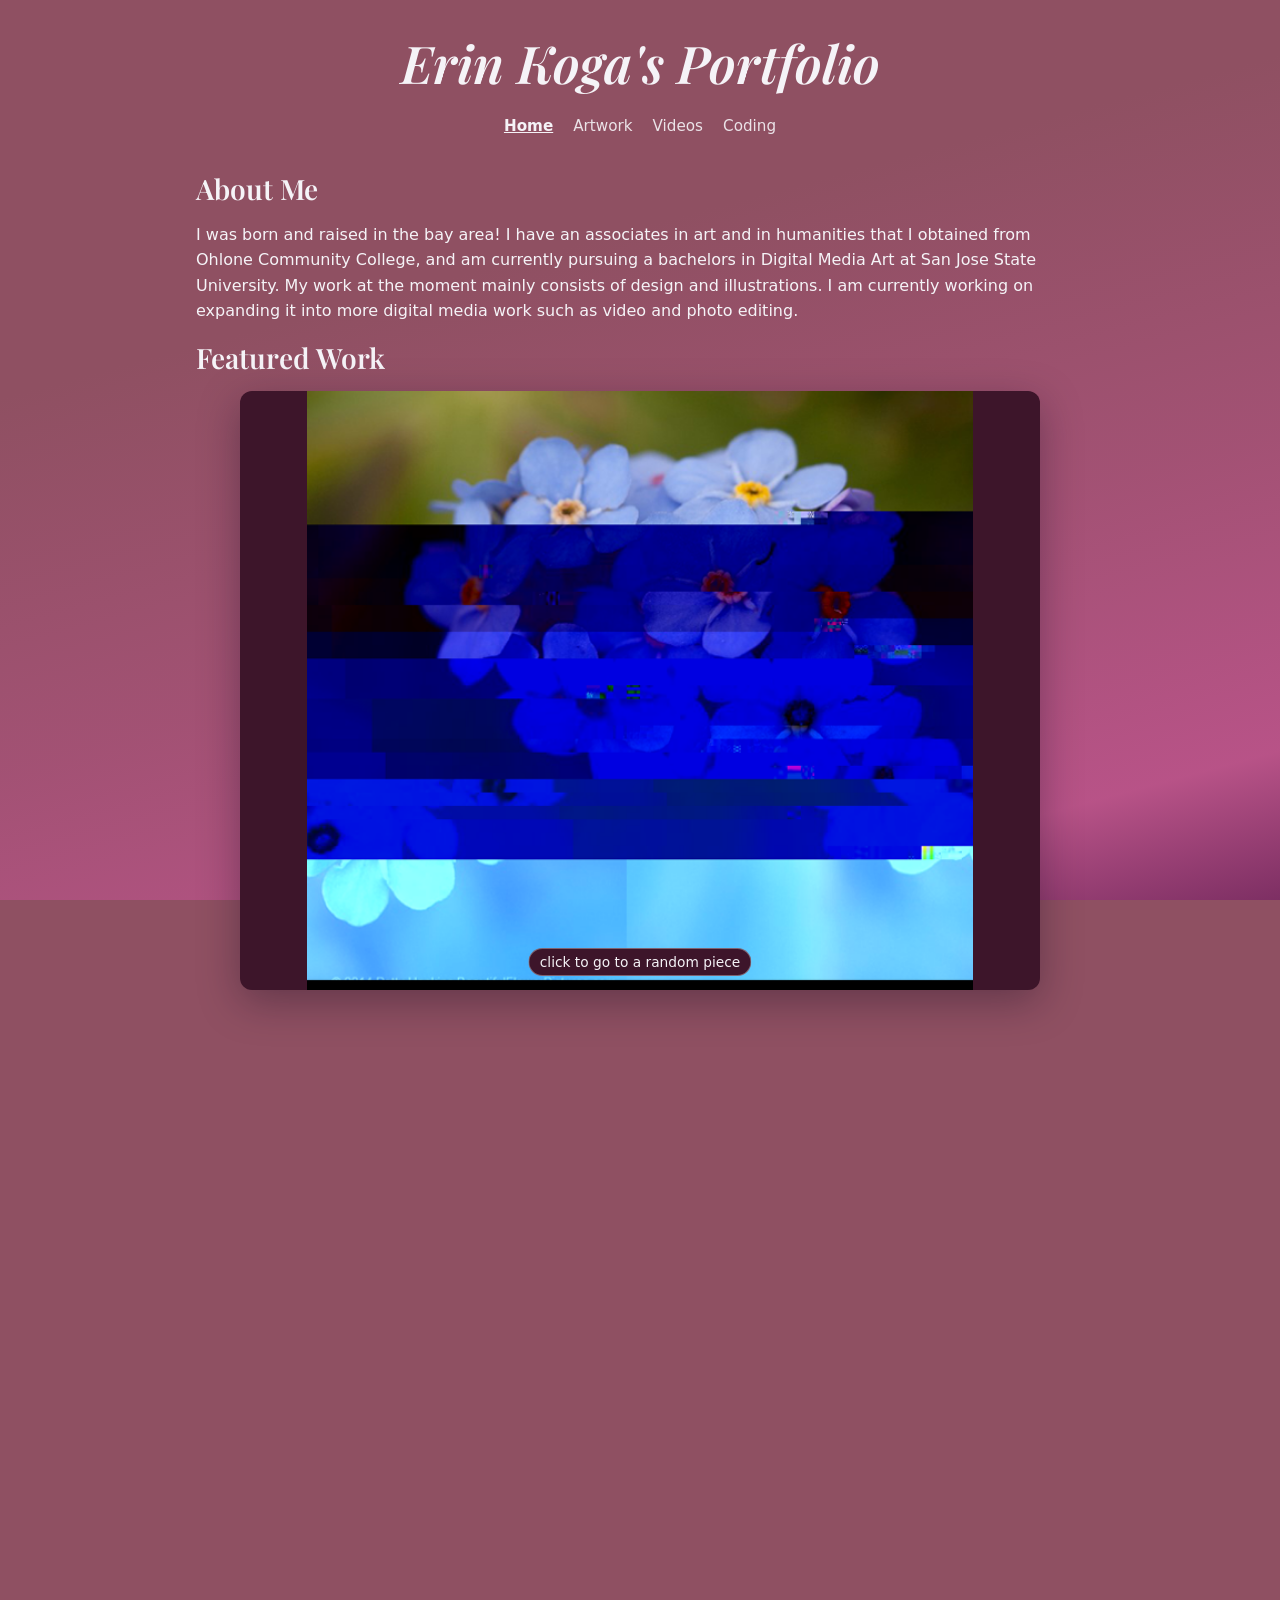
<file: index.html>
<!DOCTYPE html>
<html lang="en">
<head>
    <meta charset="UTF-8">
    <meta name="viewport" content="width=device-width, initial-scale=1.0">
    <title>Erin Koga's Portfolio</title>
    <link rel="preconnect" href="https://fonts.googleapis.com">
    <link rel="preconnect" href="https://fonts.gstatic.com" crossorigin>
    <link href="https://fonts.googleapis.com/css2?family=Playfair+Display:ital,wght@0,400;0,600;0,700;1,400;1,600;1,700&display=swap" rel="stylesheet">
    <link href="https://api.fontshare.com/v2/css?f[]=ranade@400,500,600,700&display=swap" rel="stylesheet">
    <link rel="stylesheet" href="css/main.css">
</head>
<body class="page-home">
    <header class="site-header">
        <h1>Erin Koga's Portfolio</h1>
        <nav class="site-nav" aria-label="Main">
            <a href="index.html" aria-current="page">Home</a>
            <a href="artwork.html">Artwork</a>
            <a href="videos.html">Videos</a>
            <a href="coding.html">Coding</a>
        </nav>
    </header>
    <main>
        <h2>About Me</h2>
        <p>I was born and raised in the bay area! I have an associates in art and in humanities that I obtained from Ohlone Community College, and am currently pursuing a bachelors in Digital Media Art at San Jose State University. My work at the moment mainly consists of design and illustrations. I am currently working on expanding it into more digital media work such as video and photo editing.</p>
        <h2>Featured Work</h2>
        <section class="featured-carousel" aria-label="Featured work slideshow" data-random-work="true" role="link" tabindex="0">
            <div class="featured-carousel__viewport">
                <img src="photos/glitch_image_2.png" alt="Glitch art" class="featured-carousel__slide is-active" width="1200" height="900" loading="eager" decoding="async">
                <img src="photos/album_cover.png" alt="Album cover" class="featured-carousel__slide" width="1200" height="900" loading="lazy" decoding="async">
                <img src="photos/vector_art_2.png" alt="Vector art edit" class="featured-carousel__slide" width="1200" height="900" loading="lazy" decoding="async">
                <img src="photos/sprite_4.png" alt="Original character sprite" class="featured-carousel__slide" width="1200" height="900" loading="lazy" decoding="async">
                <p class="featured-carousel__hint">click to go to a random piece</p>
            </div>
        </section>
    </main>
    <script src="js/main.js" defer></script>
</body>
</html>
</file>
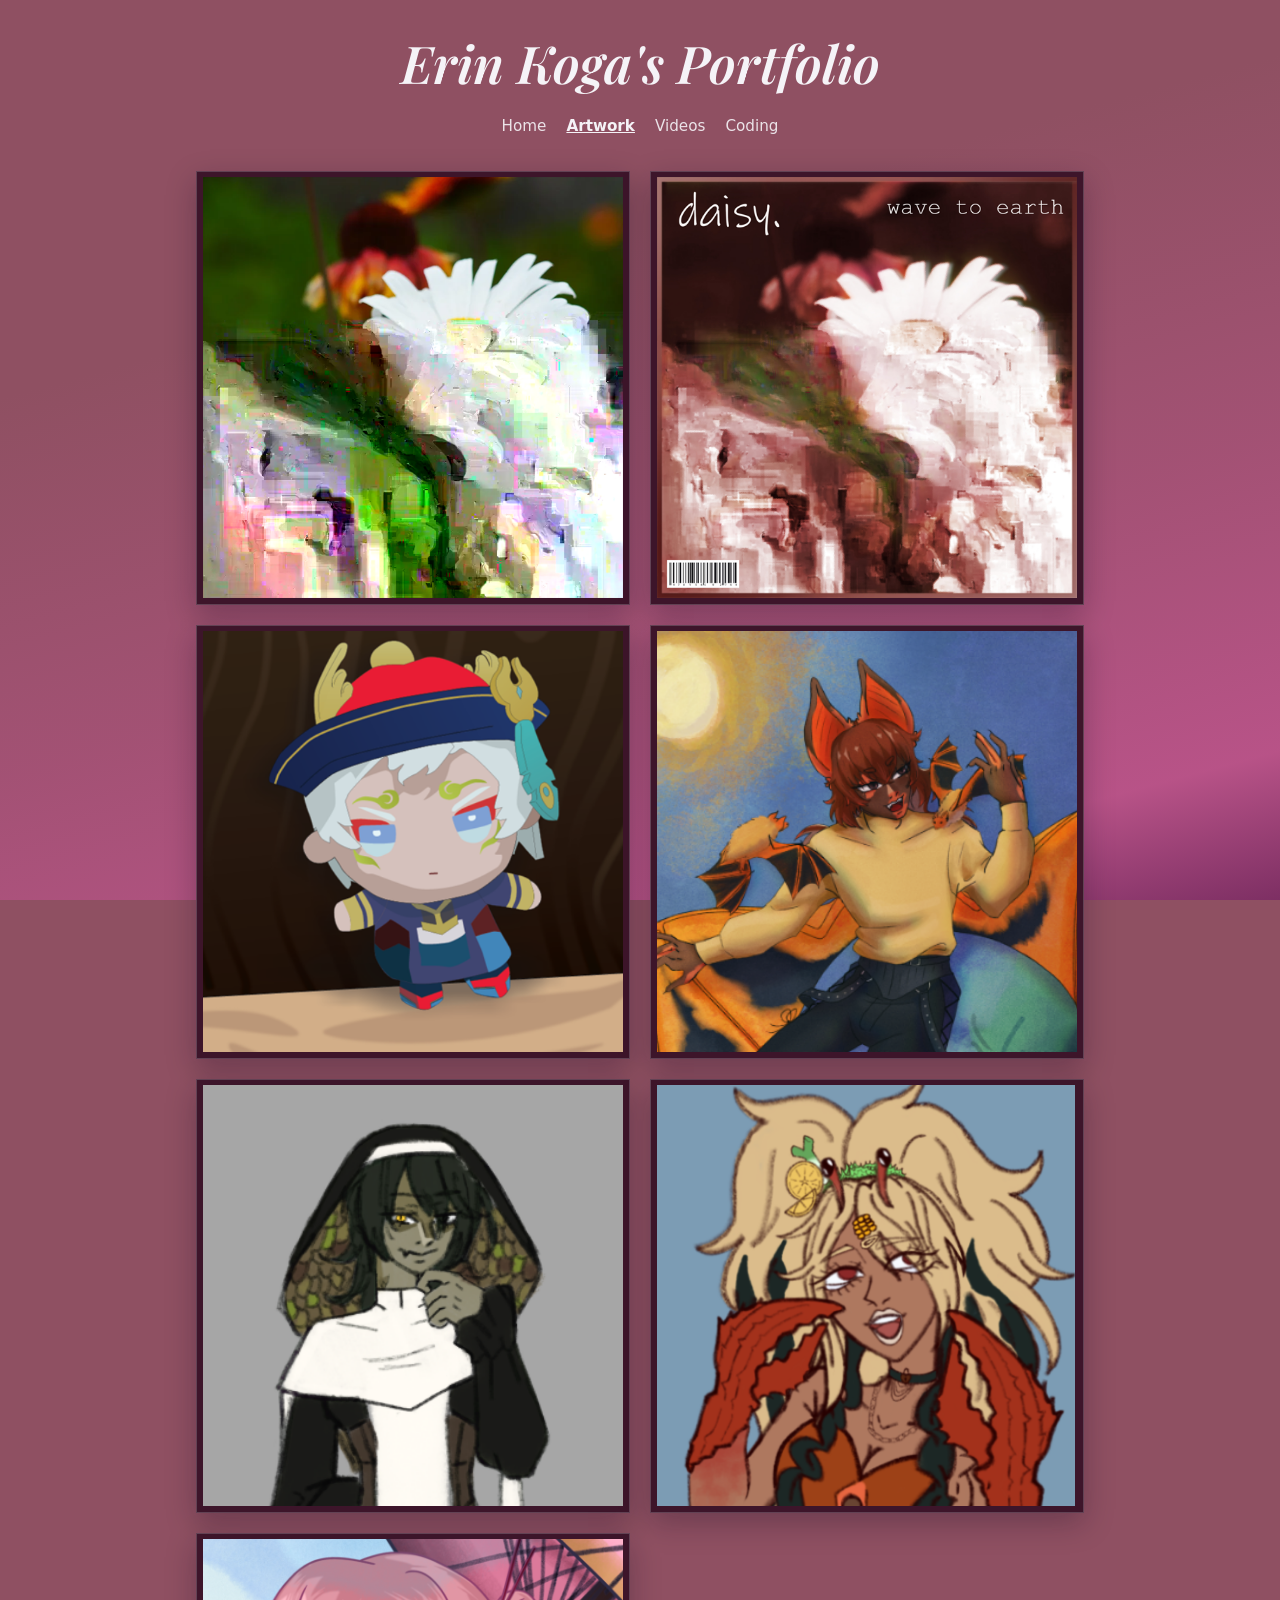
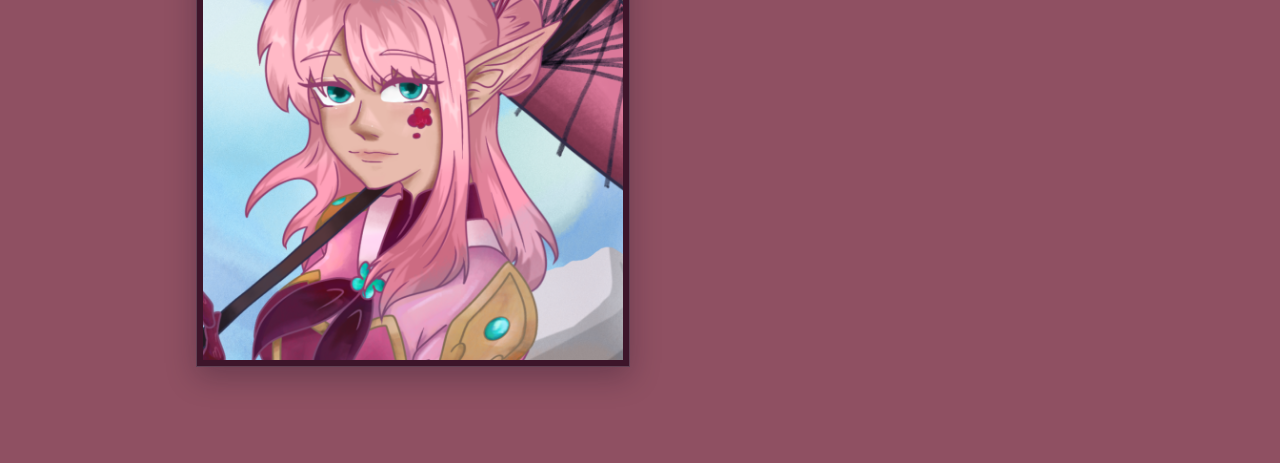
<file: artwork.html>
<!DOCTYPE html>
<html lang="en">
<head>
    <meta charset="UTF-8">
    <meta name="viewport" content="width=device-width, initial-scale=1.0">
    <title>Artwork — Erin Koga's Portfolio</title>
    <link rel="preconnect" href="https://fonts.googleapis.com">
    <link rel="preconnect" href="https://fonts.gstatic.com" crossorigin>
    <link href="https://fonts.googleapis.com/css2?family=Playfair+Display:ital,wght@0,400;0,600;0,700;1,400;1,600;1,700&display=swap" rel="stylesheet">
    <link href="https://api.fontshare.com/v2/css?f[]=ranade@400,500,600,700&display=swap" rel="stylesheet">
    <link rel="stylesheet" href="css/main.css">
</head>
<body class="page-artwork">
    <header class="site-header">
        <h1>Erin Koga's Portfolio</h1>
        <nav class="site-nav" aria-label="Main">
            <a href="index.html">Home</a>
            <a href="artwork.html" aria-current="page">Artwork</a>
            <a href="videos.html">Videos</a>
            <a href="coding.html">Coding</a>
        </nav>
    </header>
    <main>
        <div class="artwork-grid">
        <section class="artwork-section" id="artwork-glitch-art" data-title="Glitch Art">
            <div class="work-reveal">
                <div class="work-reveal__media">
                    <img class="artwork-grid-thumb" src="photos/glitch_image_3.png" alt="Glitch art: garden flowers with compression artifacts and color fringing (thumbnail)" width="1200" height="800" loading="eager" decoding="async">
                    <div class="artwork-carousel artwork-carousel--glitch" role="region" aria-roledescription="carousel" aria-label="Glitch art gallery">
                        <div class="artwork-carousel__viewport">
                            <img src="photos/glitch_image_3.png" alt="Glitch art: garden flowers with compression artifacts and color fringing" class="artwork-carousel__slide is-active" width="1200" height="800" loading="eager" decoding="async" aria-hidden="false">
                            <img src="photos/glitch_image.png" alt="Glitch art: red poppies with horizontal digital distortion" class="artwork-carousel__slide" width="1200" height="800" loading="lazy" decoding="async" aria-hidden="true">
                            <img src="photos/glitch_image_2.png" alt="Glitch art: forget-me-not flowers with fragmented color bands" class="artwork-carousel__slide" width="1200" height="800" loading="lazy" decoding="async" aria-hidden="true">
                        </div>
                        <div class="artwork-carousel__controls">
                            <button type="button" class="artwork-carousel__btn artwork-carousel__btn--prev" aria-label="Previous slide">←</button>
                            <p class="artwork-carousel__status" aria-live="polite">1 / 3</p>
                            <button type="button" class="artwork-carousel__btn artwork-carousel__btn--next" aria-label="Next slide">→</button>
                        </div>
                    </div>
                </div>
                <p class="artwork-section__description work-reveal__description">Images all have a form of data in text, and accessing this text allows you to change what the image looks like. This addition or subtraction of text would &quot;glitch&quot; the image, which had an unpredictable effect on the images. This would end with the images all having unique edits. I wanted each image to have a different effect on them through trial and error. I wanted to use flowers as part of an experimental piece, taking something delicate and gentle and using an unpredictable process to &ldquo;ruin&rdquo; them. </p>
            </div>
        </section>
        <section class="artwork-section" id="artwork-album-cover" data-title="Album Cover">
            <div class="work-reveal">
                <div class="work-reveal__media">
                    <img class="artwork-grid-thumb" src="photos/album_cover.png" alt="Album cover design with daisy photograph and glitch effects (thumbnail)" width="1200" height="1200" loading="lazy" decoding="async">
                    <div class="artwork-gallery" role="group" aria-label="Album cover">
                        <img src="photos/album_cover.png" alt="Album cover design with daisy photograph and glitch effects" width="1200" height="1200" loading="lazy" decoding="async">
                    </div>
                </div>
                <p class="artwork-section__description work-reveal__description">Using my favorite image of the three, I used Photoshop to edit and change the photo into an album cover. It&rsquo;s a cover for a band and song that I personally enjoy, and having such a beautiful glitch be the representation of such a soft and lovely song felt strong and personal to me. </p>
            </div>
        </section>
        <section class="artwork-section" id="artwork-vector-art" data-title="Vector Art">
            <div class="work-reveal">
                <div class="work-reveal__media">
                    <img class="artwork-grid-thumb" src="thumbnails/thumbnail 3.png" alt="Vector art thumbnail image" width="1200" height="900" loading="lazy" decoding="async">
                    <div class="artwork-carousel artwork-carousel--concept" role="region" aria-roledescription="carousel" aria-label="Vector art gallery">
                        <div class="artwork-carousel__viewport">
                            <img src="photos/vector_art.png" alt="Vector illustration, chibi character" class="artwork-carousel__slide is-active" width="1200" height="900" loading="eager" decoding="async" aria-hidden="false">
                            <img src="photos/vector_art_2.png" alt="Vector illustration, alternate piece" class="artwork-carousel__slide" width="1200" height="900" loading="lazy" decoding="async" aria-hidden="true">
                        </div>
                        <div class="artwork-carousel__controls">
                            <button type="button" class="artwork-carousel__btn artwork-carousel__btn--prev" aria-label="Previous slide">←</button>
                            <p class="artwork-carousel__status" aria-live="polite">1 / 2</p>
                            <button type="button" class="artwork-carousel__btn artwork-carousel__btn--next" aria-label="Next slide">→</button>
                        </div>
                    </div>
                </div>
                <p class="artwork-section__description work-reveal__description">Using Adobe Illustrate, I created vector artwork with a plush I had on my desk as my subject. After having the vector art completed, I took the artwork and turned it into an editable sticker. I Photoshopped the sticker onto a photo I took outside of a 7Eleven. The angle of the image, as well as the overall vibe felt like there could be a collection of stickers right next to the sign, like it was missing some sort of graffiti. </p>
            </div>
        </section>
        <section class="artwork-section" id="artwork-drawn-from-sketchbook" data-title="Designs and Illustrations">
            <div class="work-reveal">
                <div class="work-reveal__media">
                    <img class="artwork-grid-thumb" src="thumbnails/thumbnail 4.png" alt="Designs and illustrations thumbnail image" width="1200" height="900" loading="lazy" decoding="async">
                    <div class="artwork-carousel artwork-carousel--concept" role="region" aria-roledescription="carousel" aria-label="Drawn from sketchbook project">
                        <div class="artwork-carousel__viewport">
                            <img src="photos/concept-artwork.png" alt="Character concept sheet: bat humanoid with wings, palette, and reference" class="artwork-carousel__slide is-active" width="1200" height="900" loading="eager" decoding="async" aria-hidden="false">
                            <img src="photos/concept-illustration.png" alt="Illustration: bat humanoid character under moonlit sky" class="artwork-carousel__slide" width="1200" height="900" loading="lazy" decoding="async" aria-hidden="true">
                        </div>
                        <div class="artwork-carousel__controls">
                            <button type="button" class="artwork-carousel__btn artwork-carousel__btn--prev" aria-label="Previous slide">←</button>
                            <p class="artwork-carousel__status" aria-live="polite">1 / 2</p>
                            <button type="button" class="artwork-carousel__btn artwork-carousel__btn--next" aria-label="Next slide">→</button>
                        </div>
                    </div>
                </div>
                <p class="artwork-section__description work-reveal__description">I took a pen drawing of a bat that I had done previously, and decided to turn it into a character design and full illustration. Character design and digital illustrations like this are where I truly shine, as I do it for a hobby. I loved designing this character, keeping it simple but original. Using the inspiration from one of my favorite animals, a painted bat, I wanted to convey a similarity between the two. Using colors I rarely use as well, it was a challenging but creative process.</p>
            </div>
        </section>
        <section class="artwork-section" id="artwork-snake-reference" data-title="Reference Page">
            <div class="work-reveal">
                <div class="work-reveal__media">
                    <img class="artwork-grid-thumb" src="thumbnails/thumbnail 5.png" alt="Reference page thumbnail image" width="1200" height="675" loading="lazy" decoding="async">
                    <div class="artwork-gallery" role="group" aria-label="Snake character reference sheet">
                        <img src="photos/snakeref.png" alt="Snake-themed character reference sheet with poses, details, and props" width="1200" height="675" loading="lazy" decoding="async">
                    </div>
                </div>
                <p class="artwork-section__description work-reveal__description">This character was designed for a Dungeons and Dragons session. it features a 360 of the character, as well as various items and expressions. She holds snake like visuals and physical aspects. The design was inspired by fantasy clerics, and the shape of the hood is to mimic king cobras.</p>
            </div>
        </section>
        <section class="artwork-section" id="artwork-crab-reference" data-title="Reference Page">
            <div class="work-reveal">
                <div class="work-reveal__media">
                    <img class="artwork-grid-thumb" src="thumbnails/thumbnail 6.png" alt="Crab reference thumbnail image" width="1200" height="675" loading="lazy" decoding="async">
                    <div class="artwork-gallery" role="group" aria-label="Crab character reference sheet">
                        <img src="photos/crab ref.png" alt="Crab-themed character reference sheet with color palette and alternate pose" width="1200" height="675" loading="lazy" decoding="async">
                    </div>
                </div>
                <p class="artwork-section__description work-reveal__description">A personal project where I had an idea of using a crab as my main inspiration for a character. I pulled inspiration off of Gyaru, a Japaese fashion subculture that is defined by the makeup, clothes, and accessories.</p>
            </div>
        </section>
        <section class="artwork-section" id="artwork-illustration-set" data-title="Illustration Set">
            <div class="work-reveal">
                <div class="work-reveal__media">
                    <img class="artwork-grid-thumb" src="thumbnails/thumbnail 7.png" alt="Illustration set thumbnail image" width="1200" height="1200" loading="lazy" decoding="async">
                    <div class="artwork-carousel artwork-carousel--concept" role="region" aria-roledescription="carousel" aria-label="Illustration set gallery">
                        <div class="artwork-carousel__viewport">
                            <img src="photos/drawing 1.png" alt="Stylized portrait character drawing with parasol" class="artwork-carousel__slide is-active" width="1200" height="1200" loading="eager" decoding="async" aria-hidden="false">
                            <img src="photos/drawing 2.png" alt="Fantasy character full-body drawing in red dress" class="artwork-carousel__slide" width="1200" height="1200" loading="lazy" decoding="async" aria-hidden="true">
                        </div>
                        <div class="artwork-carousel__controls">
                            <button type="button" class="artwork-carousel__btn artwork-carousel__btn--prev" aria-label="Previous slide">←</button>
                            <p class="artwork-carousel__status" aria-live="polite">1 / 2</p>
                            <button type="button" class="artwork-carousel__btn artwork-carousel__btn--next" aria-label="Next slide">→</button>
                        </div>
                    </div>
                </div>
                <p class="artwork-section__description work-reveal__description">a set of illustrations that were done with original characters. They are part of a larger set of about 20 illustrations.</p>
            </div>
        </section>
        </div>
    </main>
    <script src="js/main.js" defer></script>
</body>
</html>
</file>
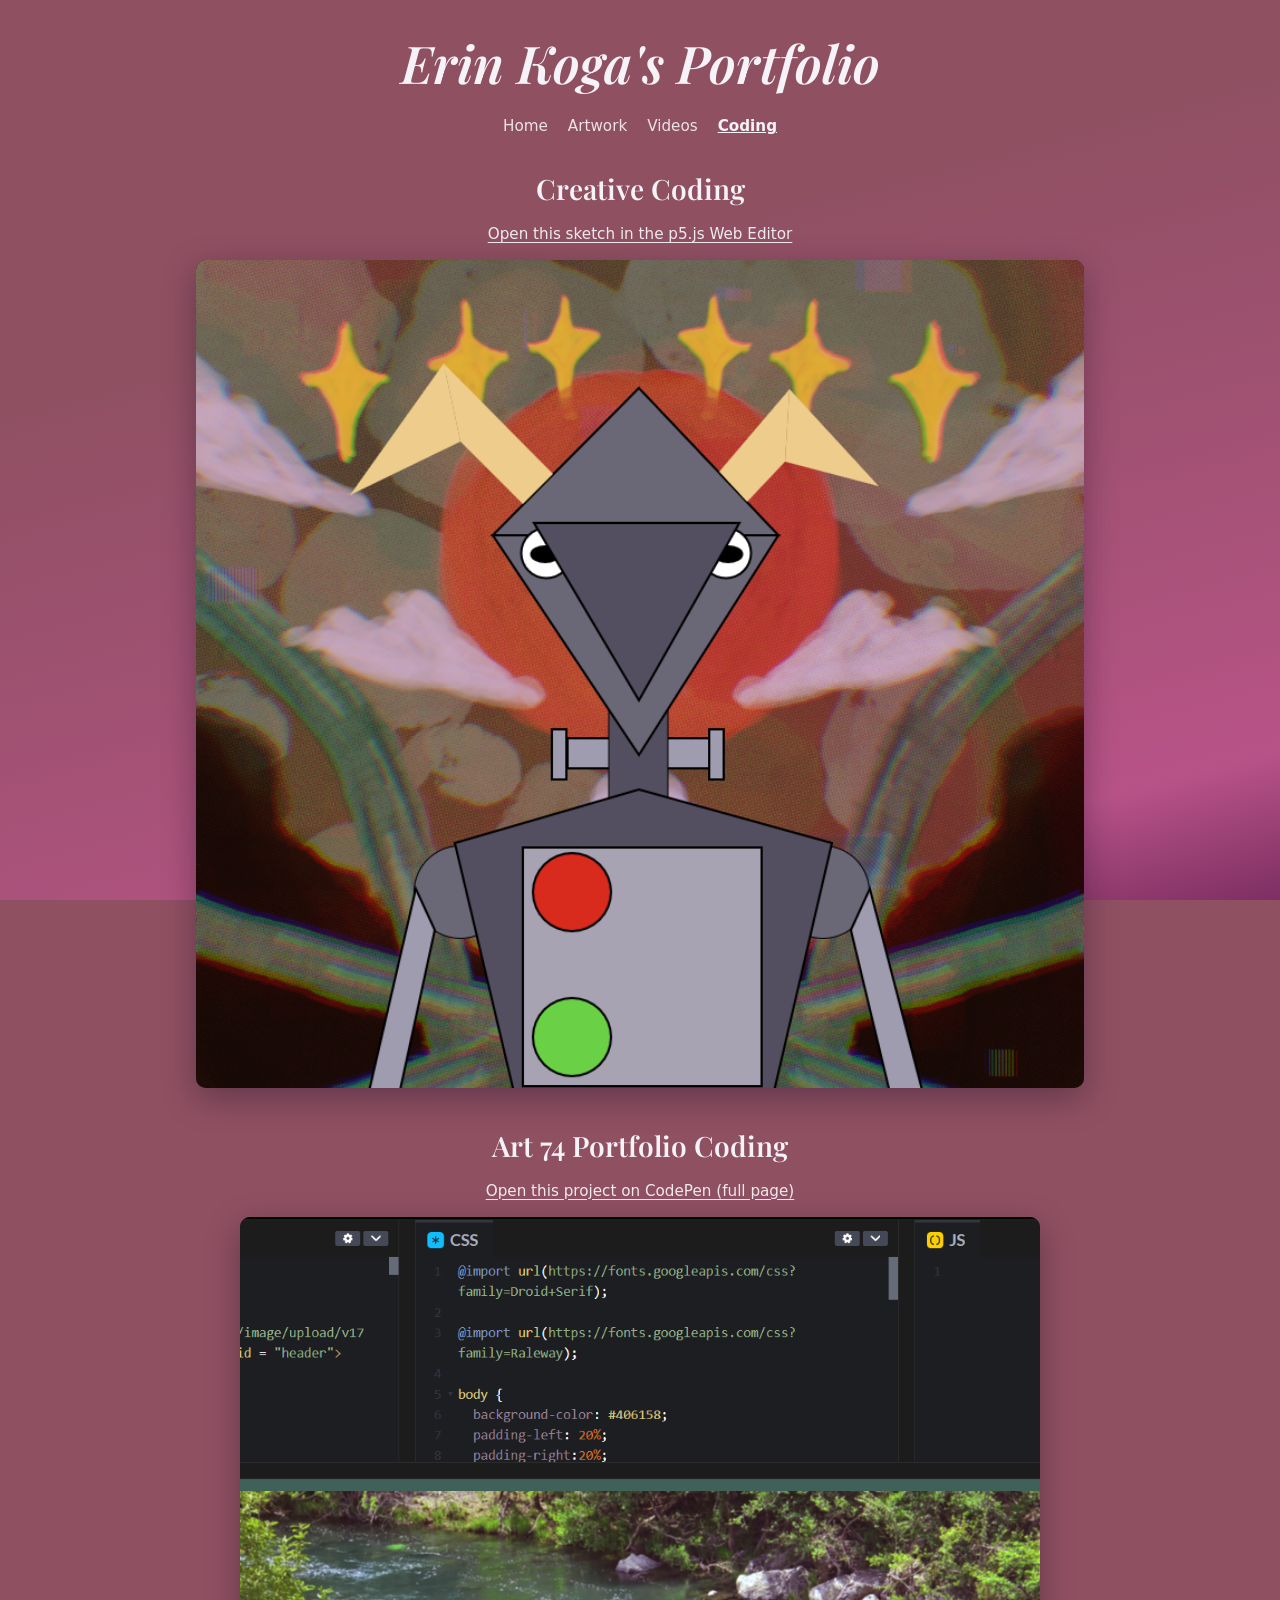
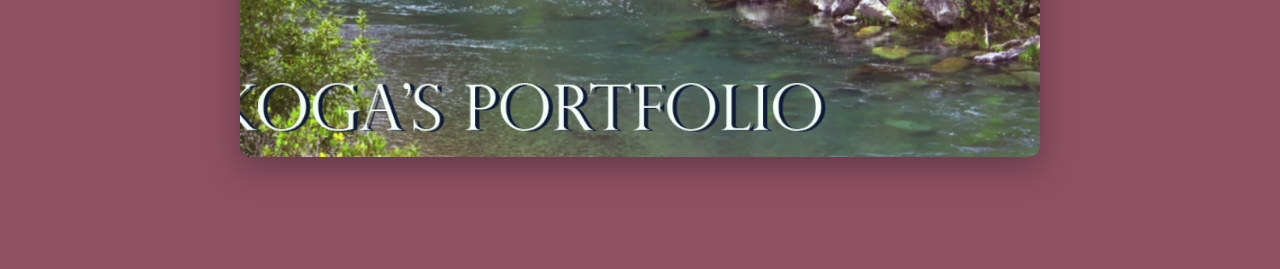
<file: coding.html>
<!DOCTYPE html>
<html lang="en">
<head>
    <meta charset="UTF-8">
    <meta name="viewport" content="width=device-width, initial-scale=1.0">
    <title>Coding — Erin Koga's Portfolio</title>
    <link rel="preconnect" href="https://fonts.googleapis.com">
    <link rel="preconnect" href="https://fonts.gstatic.com" crossorigin>
    <link href="https://fonts.googleapis.com/css2?family=Playfair+Display:ital,wght@0,400;0,600;0,700;1,400;1,600;1,700&display=swap" rel="stylesheet">
    <link href="https://api.fontshare.com/v2/css?f[]=ranade@400,500,600,700&display=swap" rel="stylesheet">
    <link rel="stylesheet" href="css/main.css">
</head>
<body class="page-coding">
    <header class="site-header">
        <h1>Erin Koga's Portfolio</h1>
        <nav class="site-nav" aria-label="Main">
            <a href="index.html">Home</a>
            <a href="artwork.html">Artwork</a>
            <a href="videos.html">Videos</a>
            <a href="coding.html" aria-current="page">Coding</a>
        </nav>
    </header>
    <main>
        <section class="coding-section" id="coding-creative-coding">
            <h2>Creative Coding</h2>
            <p class="coding-pen-link">
                <a href="https://editor.p5js.org/erin.koga/sketches/EJr1O1XAF" target="_blank" rel="noopener noreferrer">Open this sketch in the p5.js Web Editor</a>
            </p>
            <div class="work-reveal">
                <div class="work-reveal__media">
                    <div class="coding-embed coding-embed--p5" data-coding-modal-trigger data-coding-embed-src="https://editor.p5js.org/erin.koga/embed/EJr1O1XAF" data-coding-title="Creative coding robot — p5.js sketch (embedded)" role="button" tabindex="0" aria-label="Open Creative Coding embed with description">
                        <img src="thumbnails/thumbnail 1.png" alt="Creative coding project thumbnail" loading="lazy" decoding="async">
                    </div>
                </div>
                <p class="coding-section__description work-reveal__description">This illustration is done completely in P5.JS, with the background image done in Procreate. I wanted the robot to feel like it was in a sort of post apocalyptic area, with the visual of a goat. The shapes and movement in the goat character itself is all coded, as I wanted to challenge myself by using more than just squares and rectangles to create my vision of a &ldquo;robot&rdquo;.</p>
            </div>
        </section>
        <section class="coding-section" id="coding-art-74-portfolio">
            <h2>Art 74 Portfolio Coding</h2>
            <p class="coding-pen-link">
                <a href="https://codepen.io/Erin-Koga/full/bNpjxbL" target="_blank" rel="noopener noreferrer">Open this project on CodePen (full page)</a>
            </p>
            <div class="work-reveal">
                <div class="work-reveal__media">
                    <div class="coding-embed" data-coding-modal-trigger data-coding-embed-src="https://codepen.io/Erin-Koga/embed/bNpjxbL?default-tab=result" data-coding-title="Art 74 portfolio — CodePen embed" role="button" tabindex="0" aria-label="Open Art 74 Portfolio Coding embed with description">
                        <img src="thumbnails/thumbnail 2.png" alt="Art 74 portfolio coding project thumbnail" loading="lazy" decoding="async">
                    </div>
                </div>
                <p class="coding-section__description coding-section__description--after-embed work-reveal__description">This website is coded completely by hand in CodePen. I had a selection of work done to show off this faux portfolio, as well as written statements for each. I wanted it to mimic a real portfolio while using code that I had created.</p>
            </div>
        </section>
    </main>
    <script src="js/main.js" defer></script>
</body>
</html>
</file>
<file: css/main.css>
*,
*::before,
*::after {
  box-sizing: border-box;
}

:root {
  --chroma-trail-accent: #6b091c;
}

html {
  -webkit-text-size-adjust: 100%;
  scrollbar-width: thin;
  scrollbar-color: #6d5f7a #0d0d0d;
}

html::-webkit-scrollbar {
  width: 12px;
}

html::-webkit-scrollbar-track {
  background: #0d0d0d;
  border-radius: 999px;
}

html::-webkit-scrollbar-thumb {
  background: linear-gradient(
    180deg,
    color-mix(in srgb, var(--chroma-trail-accent) 55%, #1a1a1a),
    color-mix(in srgb, var(--chroma-trail-accent) 28%, #0d0d0d)
  );
  border-radius: 999px;
  border: 2px solid #0d0d0d;
}

html::-webkit-scrollbar-thumb:hover {
  background: linear-gradient(
    180deg,
    color-mix(in srgb, var(--chroma-trail-accent) 65%, #2a2a2a),
    color-mix(in srgb, var(--chroma-trail-accent) 38%, #141414)
  );
}

body {
  position: relative;
  margin: 0;
  min-height: 100vh;
  font-family: "Ranade", system-ui, -apple-system, sans-serif;
  font-size: 1rem;
  line-height: 1.6;
  color: #f5f3f7;
  background-color: #8f5062;
  background-image: linear-gradient(
    165deg,
    #8f5062 0%,
    #8f5062 32%,
    color-mix(in srgb, var(--chroma-trail-accent) 18%, #8f5062) 62%,
    color-mix(in srgb, var(--chroma-trail-accent) 38%, #8f5062) 88%,
    color-mix(in srgb, var(--chroma-trail-accent) 48%, #0a0a0a) 100%
  );
  background-attachment: fixed;
}

@media (pointer: fine) {
  html,
  body,
  * {
    cursor: url("../photos/icons8-cursor-24.png") 12 12, auto !important;
  }
}

.site-header,
main {
  position: relative;
  z-index: 1;
}

.site-fx {
  position: fixed;
  inset: 0;
  z-index: 0;
  overflow: hidden;
  pointer-events: none;
}

.site-fx__rain {
  display: block;
  width: 100%;
  height: 100%;
}

.site-fx__chroma-trail-canvas {
  display: block;
  width: 100%;
  height: 100%;
}

.site-fx__ripples {
  position: absolute;
  inset: 0;
  pointer-events: none;
}

.site-fx__ripple {
  position: absolute;
  width: 14px;
  height: 14px;
  margin-left: -7px;
  margin-top: -7px;
  border-radius: 50%;
  box-shadow: 0 0 0 1px rgba(245, 243, 247, 0.4), 0 0 12px rgba(200, 190, 220, 0.2);
  animation: site-fx-ripple 0.75s ease-out forwards;
}

@keyframes site-fx-ripple {
  to {
    transform: scale(7);
    opacity: 0;
  }
}

@media (prefers-reduced-motion: reduce) {
  .site-fx__ripple {
    animation: none;
    opacity: 0;
  }
}

body.page-home {
  min-height: 220vh;
}

.page-home .page-intro {
  margin: 0 auto 1.5rem;
  max-width: 44rem;
  text-align: center;
  font-size: 0.95rem;
  line-height: 1.55;
  opacity: 0.92;
}

.site-header {
  text-align: center;
  padding: 2rem 1.25rem 1rem;
}

.site-nav {
  display: flex;
  flex-wrap: wrap;
  justify-content: center;
  gap: 0.75rem 1.25rem;
  margin-top: 1.25rem;
  font-family: "Ranade", system-ui, -apple-system, sans-serif;
  font-size: 0.95rem;
}

.site-nav a {
  color: #f5f3f7;
  text-decoration: none;
  opacity: 0.9;
}

.site-nav a:hover,
.site-nav a:focus-visible {
  opacity: 1;
  text-decoration: underline;
}

.site-nav a[aria-current="page"] {
  font-weight: 600;
  opacity: 1;
  text-decoration: underline;
}

.site-header h1 {
  margin: 0;
  font-size: clamp(2.25rem, 6vw, 3.25rem);
  font-style: italic;
  font-weight: 600;
}

main {
  max-width: 42rem;
  margin: 0 auto;
  padding: 1rem 1.25rem 6rem;
}

body.page-home main,
body.page-artwork main,
body.page-coding main,
body.page-videos main {
  max-width: 58rem;
}

h1,
h2,
h3,
h4,
h5,
h6 {
  font-family: "Playfair Display", Georgia, "Times New Roman", serif;
}

h1 {
  margin: 0 0 0.75rem;
  font-size: clamp(1.75rem, 4vw, 2.25rem);
  font-weight: 600;
  line-height: 1.2;
}

h2 {
  margin: 0 0 1rem;
  font-size: clamp(1.35rem, 3vw, 1.75rem);
  font-weight: 600;
  line-height: 1.25;
}

p {
  margin: 0 0 1rem;
}

p:last-child {
  margin-bottom: 0;
}

.page-home .featured-carousel {
  margin: 0 auto 2rem;
  width: 100%;
  max-width: 90%;
  cursor: pointer;
}

.page-home .featured-carousel__viewport {
  position: relative;
  aspect-ratio: 4 / 3;
  max-width: 100%;
  border-radius: 12px;
  overflow: hidden;
  background: #3d152a;
  box-shadow: 0 12px 40px rgba(20, 12, 32, 0.35);
}

.page-home .featured-carousel__slide {
  position: absolute;
  inset: 0;
  width: 100%;
  height: 100%;
  object-fit: contain;
  object-position: center;
  opacity: 0;
  transition: opacity 0.9s ease;
}

.page-home .featured-carousel__slide.is-active {
  opacity: 1;
}

.page-home .featured-carousel__hint {
  position: absolute;
  left: 50%;
  bottom: 0.9rem;
  transform: translateX(-50%);
  margin: 0;
  padding: 0.3rem 0.65rem;
  border-radius: 999px;
  background: #3d152a;
  border: 1px solid rgba(245, 243, 247, 0.35);
  font-size: 0.86rem;
  line-height: 1.2;
  color: #f5f3f7;
  pointer-events: none;
  z-index: 2;
}

@media (prefers-reduced-motion: reduce) {
  .page-home .featured-carousel__slide {
    transition-duration: 0.01ms;
  }
}

.work-reveal {
  display: grid;
  grid-template-columns: minmax(0, 1fr);
  gap: 1rem;
  align-items: start;
  position: relative;
  overflow: visible;
}

.work-reveal__media {
  cursor: pointer;
  transition: transform 0.35s ease;
}

.work-reveal__media:focus-visible {
  outline: 2px solid rgba(245, 243, 247, 0.7);
  outline-offset: 6px;
  border-radius: 12px;
}

.work-reveal__toggle {
  justify-self: start;
  margin: 0.1rem 0 0;
  padding: 0.38rem 0.8rem;
  border-radius: 8px;
  border: 1px solid rgba(245, 243, 247, 0.35);
  background: #3d152a;
  color: #f5f3f7;
  font: inherit;
  font-size: 0.9rem;
  line-height: 1.2;
  cursor: pointer;
}

.work-reveal__toggle:hover,
.work-reveal__toggle:focus-visible {
  background: rgba(245, 243, 247, 0.12);
  border-color: rgba(245, 243, 247, 0.55);
  outline: none;
}

.work-reveal__description {
  margin: 0;
  padding: 0;
  max-height: 0;
  overflow: hidden;
  opacity: 0;
  transform: translateX(-10px);
  transition: max-height 0.35s ease, opacity 0.35s ease, transform 0.35s ease, padding 0.35s ease;
}

.work-reveal .work-reveal__description {
  max-height: 0;
  opacity: 0;
}

.work-reveal .artwork-section__description,
.work-reveal .video-section__description,
.work-reveal .coding-section__description {
  margin: 0;
  max-width: none;
}

.work-reveal .coding-section__description--after-embed {
  margin-top: 0;
}

.work-reveal.is-open .work-reveal__description {
  max-height: 1200px;
  opacity: 0.96;
  transform: translateX(0);
  padding: 1rem;
  border-radius: 10px;
  background: #3d152a;
  border: 1px solid rgba(245, 243, 247, 0.2);
}

@media (min-width: 900px) {
  .work-reveal {
    display: block;
    padding-right: 0;
    transition: padding-right 0.35s ease;
  }

  .work-reveal.is-open {
    padding-right: min(24rem, 40vw);
  }

  .work-reveal__description {
    position: absolute;
    top: 0;
    right: 0;
    width: min(22rem, 36vw);
    max-height: 0;
    transform: translateX(16px);
    opacity: 0;
    overflow: hidden;
  }

  .work-reveal.is-open .work-reveal__media {
    transform: translateX(-18px);
  }

  .work-reveal.is-open .work-reveal__description {
    max-height: 1200px;
    opacity: 0.96;
  }
}

.page-artwork main {
  text-align: center;
}

.page-artwork .artwork-grid {
  display: grid;
  grid-template-columns: repeat(auto-fit, minmax(320px, 1fr));
  gap: 1.25rem;
  align-items: stretch;
}

.page-artwork .artwork-section {
  margin: 0;
  padding: 0.35rem;
  border-radius: 0;
  border: 1px solid rgba(245, 243, 247, 0.2);
  background: #3d152a;
  box-shadow: 0 10px 28px rgba(20, 12, 32, 0.28);
  aspect-ratio: 1 / 1;
  display: flex;
  flex-direction: column;
  overflow: hidden;
  cursor: pointer;
  transition: transform 0.2s ease, box-shadow 0.2s ease, border-color 0.2s ease;
}

.page-artwork .artwork-section:hover,
.page-artwork .artwork-section:focus-visible {
  transform: translateY(-3px);
  box-shadow: 0 16px 36px rgba(20, 12, 32, 0.36);
  border-color: rgba(245, 243, 247, 0.45);
  outline: none;
}

.page-artwork .artwork-section__description {
  display: none;
  margin: 1.25rem auto 0;
  max-width: 44rem;
  text-align: left;
  font-size: 0.98rem;
  line-height: 1.65;
  opacity: 0.96;
}

.page-artwork .work-reveal {
  display: flex;
  flex-direction: column;
  flex: 1 1 0;
  min-height: 0;
  padding-right: 0;
}

.page-artwork .work-reveal__media {
  flex: 1 1 auto;
  min-height: 0;
  display: flex;
  flex-direction: column;
  cursor: inherit;
}

.page-artwork .work-reveal__media > :not(:first-child) {
  display: none;
}

.page-artwork .work-reveal__media > :first-child {
  flex: 1 1 auto;
  min-height: 0;
  width: 100%;
  align-self: stretch;
}

.page-artwork .work-reveal__media > .artwork-grid-thumb {
  display: block;
  width: 100%;
  height: 100%;
  object-fit: cover;
  object-position: center;
}

.page-artwork #artwork-illustration-set .artwork-grid-thumb {
  object-fit: cover;
  object-position: center 35%;
}

.page-artwork .work-reveal__media > .artwork-gallery:first-child {
  aspect-ratio: 1 / 1;
  width: 100%;
}

/* In-page grid: no carousel UI; only the active slide shows as a static thumbnail */
.page-artwork .artwork-carousel__controls {
  display: none !important;
}

.page-artwork .artwork-carousel__slide:not(.is-active) {
  display: none !important;
}

.page-artwork .artwork-carousel__slide.is-active {
  opacity: 1;
}

.page-artwork .work-reveal__description,
.page-artwork .work-reveal .work-reveal__description,
.page-artwork .work-reveal.is-open .work-reveal__description {
  position: static;
  width: auto;
  max-height: none;
  overflow: visible;
  opacity: 0.95;
  transform: none;
  padding: 0;
  border: 0;
  background: transparent;
}

/* 16:9 responsive embed on videos page only */
.page-artwork .artwork-video {
  position: relative;
  margin: 0;
  max-width: 100%;
  width: 100%;
  flex: 1 1 auto;
  min-height: 0;
  aspect-ratio: 1 / 1;
  height: auto;
  padding-bottom: 0;
  border-radius: 0;
  overflow: hidden;
  box-shadow: 0 10px 32px rgba(20, 12, 32, 0.35);
  background: #3d152a;
}

.page-videos .video-embed {
  position: relative;
  margin: 0.5rem auto 1.25rem;
  max-width: 90%;
  width: 100%;
  height: 0;
  padding-bottom: 56.25%;
  border-radius: 10px;
  overflow: hidden;
  box-shadow: 0 10px 32px rgba(20, 12, 32, 0.35);
  background: #3d152a;
}

.page-artwork .artwork-section .artwork-video iframe {
  pointer-events: none;
}

.page-artwork .artwork-video iframe,
.page-videos .video-embed iframe {
  position: absolute;
  top: 0;
  left: 0;
  display: block;
  width: 100%;
  height: 100%;
  border: 0;
}

.page-artwork .artwork-gallery {
  position: relative;
  display: block;
  flex: 1 1 auto;
  min-height: 0;
  width: 100%;
  margin: 0;
  max-width: 100%;
}

.page-artwork .artwork-gallery + .artwork-gallery,
.page-artwork .artwork-gallery + .artwork-carousel {
  margin-top: 1.25rem;
}

.page-artwork .artwork-gallery img {
  display: block;
  position: absolute;
  inset: 0;
  width: 100%;
  height: 100%;
  max-width: none;
  object-fit: cover;
  object-position: center;
  border-radius: 0;
  box-shadow: 0 10px 32px rgba(20, 12, 32, 0.35);
}

.page-artwork .artwork-carousel {
  margin-left: auto;
  margin-right: auto;
  max-width: 100%;
  width: 100%;
  flex: 1 1 auto;
  min-height: 0;
  display: flex;
  flex-direction: column;
}

.page-artwork .artwork-carousel__viewport {
  position: relative;
  flex: 1 1 auto;
  min-height: 0;
  aspect-ratio: 1 / 1;
  width: 100%;
  max-height: 100%;
  border-radius: 0;
  overflow: hidden;
  background: #3d152a;
  box-shadow: 0 10px 32px rgba(20, 12, 32, 0.35);
}

.page-artwork .artwork-carousel--glitch .artwork-carousel__viewport,
.page-artwork .artwork-carousel--concept .artwork-carousel__viewport {
  aspect-ratio: 1 / 1;
}

.page-artwork .artwork-carousel--coding .artwork-carousel__viewport {
  aspect-ratio: 1 / 1;
}

.page-artwork .artwork-carousel__slide {
  position: absolute;
  inset: 0;
  width: 100%;
  height: 100%;
  object-fit: cover;
  object-position: center;
  opacity: 0;
  transition: none;
  pointer-events: none;
}

.page-artwork .artwork-carousel__slide.is-active {
  opacity: 1;
  z-index: 1;
}

@media (prefers-reduced-motion: reduce) {
  .page-artwork .artwork-carousel__slide {
    transition-duration: 0.01ms;
  }
}

.page-artwork .artwork-carousel__status {
  margin: 0;
  min-width: 3.5rem;
  font-variant-numeric: tabular-nums;
  font-size: 0.95rem;
  opacity: 0.95;
}

.page-artwork .artwork-carousel__btn {
  cursor: pointer;
  font-family: inherit;
  font-size: 1.35rem;
  font-weight: 600;
  line-height: 1;
  padding: 0.5rem 0.85rem;
  min-width: 2.75rem;
  color: #f5f3f7;
  background: #3d152a;
  border: 1px solid rgba(245, 243, 247, 0.35);
  border-radius: 8px;
}

.page-artwork .artwork-carousel__btn:hover,
.page-artwork .artwork-carousel__btn:focus-visible {
  background: rgba(245, 243, 247, 0.12);
  border-color: rgba(245, 243, 247, 0.55);
  outline: none;
}

.page-artwork .artwork-carousel:focus-visible {
  outline: 2px solid rgba(245, 243, 247, 0.65);
  outline-offset: 4px;
  border-radius: 0;
}

body.artwork-modal-open {
  overflow: hidden;
}

.artwork-modal {
  position: fixed;
  inset: 0;
  z-index: 1000;
  display: none;
}

.artwork-modal.is-open {
  display: block;
}

.artwork-modal__backdrop {
  position: absolute;
  inset: 0;
  background: rgba(10, 8, 14, 0.8);
  backdrop-filter: blur(4px);
}

.artwork-modal__dialog {
  position: relative;
  z-index: 1;
  width: min(96vw, 1100px);
  max-height: 92vh;
  margin: 4vh auto;
  padding: 2.5rem 1rem 1rem;
  border-radius: 14px;
  border: 1px solid rgba(245, 243, 247, 0.28);
  background: #3d152a;
  box-shadow: 0 24px 60px rgba(8, 6, 12, 0.6);
  overflow: hidden;
  display: flex;
  flex-direction: column;
}

.artwork-modal__close {
  position: absolute;
  top: 0.7rem;
  right: 0.7rem;
  border: 1px solid rgba(245, 243, 247, 0.35);
  border-radius: 999px;
  background: #3d152a;
  color: #f5f3f7;
  font-size: 1.3rem;
  line-height: 1;
  width: 2.1rem;
  height: 2.1rem;
  cursor: pointer;
}

.artwork-modal__body {
  display: grid;
  grid-template-columns: minmax(0, 1fr) minmax(260px, min(34vw, 380px));
  gap: 1rem 1.25rem;
  align-items: stretch;
  min-height: 0;
  flex: 1 1 auto;
  max-height: calc(92vh - 3.5rem);
}

.artwork-modal__media-col {
  display: flex;
  flex-direction: column;
  gap: 0.5rem;
  min-width: 0;
  min-height: 0;
}

.artwork-modal__text-col {
  display: flex;
  flex-direction: column;
  gap: 0.75rem;
  min-width: 0;
  min-height: 0;
  max-height: 100%;
  overflow: hidden;
  padding: 0.15rem 0.25rem 0.15rem 0;
}

.artwork-modal__title {
  margin: 0;
  padding-right: 0.25rem;
  text-align: left;
  font-size: clamp(1.15rem, 2.5vw, 1.45rem);
  line-height: 1.25;
  flex-shrink: 0;
}

.artwork-modal__viewer-wrap {
  display: grid;
  grid-template-columns: auto minmax(0, 1fr) auto;
  gap: 0.7rem;
  align-items: center;
  flex: 1 1 auto;
  min-height: min(58vh, 520px);
}

.artwork-modal__viewer {
  border-radius: 10px;
  overflow: hidden;
  background: #3d152a;
  border: 1px solid rgba(245, 243, 247, 0.18);
  min-height: min(52vh, 480px);
  height: 100%;
  display: flex;
  align-items: center;
  justify-content: center;
}

.artwork-modal__viewer img,
.artwork-modal__viewer iframe {
  width: 100%;
  height: 100%;
  min-height: min(52vh, 480px);
  max-height: min(72vh, 720px);
  object-fit: contain;
  border: 0;
}

.artwork-modal__nav {
  border: 1px solid rgba(245, 243, 247, 0.35);
  border-radius: 10px;
  background: #3d152a;
  color: #f5f3f7;
  font-size: 1.5rem;
  line-height: 1;
  padding: 0.65rem 0.8rem;
  cursor: pointer;
}

.artwork-modal__status {
  margin: 0;
  text-align: center;
  font-size: 0.95rem;
  opacity: 0.92;
  flex-shrink: 0;
}

.artwork-modal__description {
  margin: 0;
  padding: 0.85rem 0.95rem;
  border-radius: 10px;
  border: 1px solid rgba(245, 243, 247, 0.18);
  background: #3d152a;
  text-align: left;
  line-height: 1.6;
  font-size: 0.95rem;
  overflow-y: auto;
  flex: 1 1 auto;
  min-height: 0;
  scrollbar-gutter: stable;
}

@media (max-width: 760px) {
  .page-artwork .artwork-grid {
    grid-template-columns: 1fr;
  }

  .page-artwork .artwork-section {
    aspect-ratio: 1 / 1;
    width: 100%;
    max-width: 100%;
    min-height: min(92vw, 440px);
    overflow: hidden;
  }

  .artwork-modal__dialog {
    width: 95vw;
    max-height: 94vh;
    margin: 3vh auto;
    padding: 2.35rem 0.75rem 0.85rem;
  }

  .artwork-modal__body {
    grid-template-columns: 1fr;
    grid-template-rows: auto auto;
    max-height: none;
    gap: 0.85rem;
  }

  .artwork-modal__text-col {
    max-height: none;
    overflow: visible;
  }

  .artwork-modal__description {
    overflow-y: visible;
    flex: none;
  }

  .artwork-modal__viewer-wrap {
    grid-template-columns: 1fr;
    min-height: min(42vh, 380px);
  }

  .artwork-modal__viewer {
    min-height: min(38vh, 360px);
  }

  .artwork-modal__viewer img,
  .artwork-modal__viewer iframe {
    min-height: min(38vh, 360px);
    max-height: min(50vh, 480px);
  }

  .artwork-modal__nav {
    justify-self: center;
    min-width: 3rem;
  }
}

.page-coding main {
  text-align: center;
}

.page-coding .coding-section {
  margin-bottom: 2.5rem;
}

.page-coding .coding-section:last-child {
  margin-bottom: 0;
}

.page-coding .coding-section__description {
  margin: 1.25rem auto 2rem;
  max-width: 44rem;
  text-align: left;
  font-size: 0.98rem;
  line-height: 1.65;
  opacity: 0.96;
}

.page-coding .coding-pen-link {
  margin: 0.5rem auto 0.85rem;
  font-size: 0.95rem;
}

.page-coding .coding-pen-link a {
  color: #f5f3f7;
  text-decoration: underline;
  text-underline-offset: 0.2em;
  opacity: 0.95;
}

.page-coding .coding-pen-link a:hover,
.page-coding .coding-pen-link a:focus-visible {
  opacity: 1;
}

.page-coding .coding-embed {
  margin: 0 auto 1rem;
  max-width: min(100%, 42rem);
  height: min(68vh, 540px);
  min-height: 380px;
  border-radius: 10px;
  overflow: hidden;
  box-shadow: 0 10px 32px rgba(20, 12, 32, 0.35);
  background: #3d152a;
}

.page-coding .coding-embed iframe {
  display: block;
  width: 100%;
  height: 100%;
  border: 0;
  pointer-events: none;
}

.page-coding .coding-embed img {
  display: block;
  width: 100%;
  height: 100%;
  object-fit: cover;
}

.page-coding .coding-embed--p5 {
  max-width: min(100%, 58rem);
  width: 100%;
  height: min(92vh, 980px);
  min-height: 640px;
}

.page-coding .coding-section__description--after-embed {
  margin-top: 1.35rem;
  margin-bottom: 0;
}

.page-coding #coding-art-74-portfolio .coding-embed {
  max-width: min(100%, 50rem);
}

.page-coding [data-coding-modal-trigger] {
  cursor: pointer;
}

.page-coding [data-coding-modal-trigger]:focus-visible {
  outline: 2px solid rgba(245, 243, 247, 0.7);
  outline-offset: 4px;
}

.page-videos main {
  text-align: center;
}

.page-videos .video-grid {
  display: grid;
  grid-template-columns: repeat(2, minmax(0, 1fr));
  gap: 1.25rem;
  align-items: start;
}

.page-videos .video-section {
  margin: 0;
}

.page-videos .video-card {
  padding: 0.5rem;
  border: 1px solid rgba(245, 243, 247, 0.2);
  background: #3d152a;
  box-shadow: 0 10px 28px rgba(20, 12, 32, 0.28);
}

.page-videos .video-card h2 {
  margin-bottom: 0.7rem;
}

.page-videos .video-card .work-reveal__media {
  display: grid;
  gap: 0.8rem;
}

.page-videos .video-card .video-embed {
  position: relative;
  margin: 0;
  width: 100%;
  max-width: none;
  height: auto;
  aspect-ratio: 1 / 1;
  padding-bottom: 0;
  border-radius: 0;
  border: 0;
  cursor: pointer;
  padding: 0;
  appearance: none;
}

.page-videos .video-card .video-embed img {
  position: absolute;
  inset: 0;
  width: 100%;
  height: 100%;
  object-fit: cover;
  display: block;
}

.page-videos .video-card .video-embed::after {
  content: "Open video";
  position: absolute;
  left: 50%;
  bottom: 0.7rem;
  transform: translateX(-50%);
  padding: 0.3rem 0.6rem;
  border-radius: 999px;
  font-size: 0.82rem;
  background: #3d152a;
  border: 1px solid rgba(245, 243, 247, 0.4);
  color: #f5f3f7;
}

.page-videos .video-card .video-embed:hover,
.page-videos .video-card .video-embed:focus-visible {
  transform: translateY(-2px);
  box-shadow: 0 14px 30px rgba(20, 12, 32, 0.35);
  outline: none;
}

.page-videos .video-card .artwork-carousel {
  margin: 0;
}

.page-videos .video-card .artwork-carousel__viewport {
  position: relative;
  width: 100%;
  aspect-ratio: 4 / 3;
  overflow: hidden;
  background: #3d152a;
  box-shadow: 0 10px 32px rgba(20, 12, 32, 0.35);
}

.page-videos .video-card .artwork-carousel__slide {
  position: absolute;
  inset: 0;
  width: 100%;
  height: 100%;
  object-fit: cover;
  opacity: 0;
  transition: none;
}

.page-videos .video-card .artwork-carousel__slide.is-active {
  opacity: 1;
  z-index: 1;
}

.page-videos .video-card .artwork-carousel__controls {
  margin-top: 0.55rem;
  display: flex;
  align-items: center;
  justify-content: center;
  gap: 0.75rem;
}

.page-videos .video-card .artwork-carousel__status {
  margin: 0;
  min-width: 3.5rem;
  font-variant-numeric: tabular-nums;
  font-size: 0.95rem;
}

.page-videos .video-card .artwork-carousel__btn {
  cursor: pointer;
  font-family: inherit;
  font-size: 1.2rem;
  line-height: 1;
  padding: 0.45rem 0.75rem;
  min-width: 2.5rem;
  color: #f5f3f7;
  background: #3d152a;
  border: 1px solid rgba(245, 243, 247, 0.35);
  border-radius: 8px;
}

.page-videos .video-card .artwork-carousel__btn:hover,
.page-videos .video-card .artwork-carousel__btn:focus-visible {
  background: rgba(245, 243, 247, 0.12);
  border-color: rgba(245, 243, 247, 0.55);
  outline: none;
}

.page-videos .video-section__description {
  margin: 0 auto 0;
  max-width: 44rem;
  text-align: left;
  font-size: 0.98rem;
  line-height: 1.65;
  opacity: 0.96;
}

@media (max-width: 900px) {
  .page-videos .video-grid {
    grid-template-columns: 1fr;
  }
}

body.video-modal-open {
  overflow: hidden;
}

.video-modal {
  position: fixed;
  inset: 0;
  z-index: 1100;
  display: none;
}

.video-modal.is-open {
  display: block;
}

.video-modal__backdrop {
  position: absolute;
  inset: 0;
  background: rgba(10, 8, 14, 0.82);
  backdrop-filter: blur(4px);
}

.video-modal__dialog {
  position: relative;
  z-index: 1;
  width: min(96vw, 1220px);
  margin: 4vh auto;
  max-height: 92vh;
  padding: 2.5rem 1rem 1rem;
  border-radius: 14px;
  border: 1px solid rgba(245, 243, 247, 0.28);
  background: #3d152a;
  box-shadow: 0 24px 60px rgba(8, 6, 12, 0.6);
}

.video-modal__close {
  position: absolute;
  top: 0.7rem;
  right: 0.7rem;
  border: 1px solid rgba(245, 243, 247, 0.35);
  border-radius: 999px;
  background: #3d152a;
  color: #f5f3f7;
  font-size: 1.3rem;
  line-height: 1;
  width: 2.1rem;
  height: 2.1rem;
  cursor: pointer;
}

.video-modal__body {
  display: grid;
  grid-template-columns: minmax(0, 1fr) minmax(260px, min(34vw, 380px));
  gap: 1rem 1.25rem;
  align-items: stretch;
}

.video-modal__media-col {
  display: flex;
  flex-direction: column;
  gap: 0.6rem;
}

.video-modal__text-col {
  display: flex;
  flex-direction: column;
  gap: 0.75rem;
  text-align: left;
}

.video-modal__title {
  margin: 0;
  font-size: clamp(1.15rem, 2.5vw, 1.45rem);
  line-height: 1.25;
}

.video-modal__description {
  margin: 0;
  padding: 0.85rem 0.95rem;
  border-radius: 10px;
  border: 1px solid rgba(245, 243, 247, 0.18);
  background: #3d152a;
  line-height: 1.6;
  font-size: 0.95rem;
  overflow-y: auto;
  max-height: 68vh;
}

.video-modal__viewer-wrap {
  display: grid;
  grid-template-columns: auto minmax(0, 1fr) auto;
  gap: 0.7rem;
  align-items: center;
}

.video-modal__viewer {
  position: relative;
  width: 100%;
  aspect-ratio: 16 / 9;
  background: #3d152a;
  border: 1px solid rgba(245, 243, 247, 0.18);
  border-radius: 10px;
  overflow: hidden;
}

.video-modal__viewer iframe {
  position: absolute;
  inset: 0;
  width: 100%;
  height: 100%;
  border: 0;
}

.video-modal__viewer img {
  width: 100%;
  height: 100%;
  object-fit: contain;
  border: 0;
}

.video-modal__nav {
  border: 1px solid rgba(245, 243, 247, 0.35);
  border-radius: 10px;
  background: #3d152a;
  color: #f5f3f7;
  font-size: 1.5rem;
  line-height: 1;
  padding: 0.65rem 0.8rem;
  cursor: pointer;
}

.video-modal__status {
  margin: 0;
  text-align: center;
  font-size: 0.95rem;
  opacity: 0.92;
}

.video-modal__switches {
  display: flex;
  justify-content: center;
  gap: 0.55rem;
}

.video-modal__switch {
  border: 1px solid rgba(245, 243, 247, 0.35);
  border-radius: 999px;
  background: #3d152a;
  color: #f5f3f7;
  padding: 0.32rem 0.75rem;
  font: inherit;
  font-size: 0.86rem;
  cursor: pointer;
}

.video-modal__switch.is-active {
  background: rgba(245, 243, 247, 0.14);
  border-color: rgba(245, 243, 247, 0.65);
}

.video-modal__switch:disabled {
  opacity: 0.45;
  cursor: not-allowed;
}

@media (max-width: 860px) {
  .video-modal__body {
    grid-template-columns: 1fr;
  }

  .video-modal__description {
    max-height: none;
  }
}

body.coding-modal-open {
  overflow: hidden;
}

.coding-modal {
  position: fixed;
  inset: 0;
  z-index: 1150;
  display: none;
}

.coding-modal.is-open {
  display: block;
}

.coding-modal__backdrop {
  position: absolute;
  inset: 0;
  background: rgba(10, 8, 14, 0.82);
  backdrop-filter: blur(4px);
}

.coding-modal__dialog {
  position: relative;
  z-index: 1;
  width: min(96vw, 1280px);
  margin: 4vh auto;
  max-height: 92vh;
  padding: 2.5rem 1rem 1rem;
  border-radius: 14px;
  border: 1px solid rgba(245, 243, 247, 0.28);
  background: #3d152a;
  box-shadow: 0 24px 60px rgba(8, 6, 12, 0.6);
}

.coding-modal__close {
  position: absolute;
  top: 0.7rem;
  right: 0.7rem;
  border: 1px solid rgba(245, 243, 247, 0.35);
  border-radius: 999px;
  background: #3d152a;
  color: #f5f3f7;
  font-size: 1.3rem;
  line-height: 1;
  width: 2.1rem;
  height: 2.1rem;
  cursor: pointer;
}

.coding-modal__body {
  display: grid;
  grid-template-columns: minmax(0, 1fr) minmax(260px, min(34vw, 380px));
  gap: 1rem 1.25rem;
  align-items: stretch;
}

.coding-modal__viewer {
  position: relative;
  width: 100%;
  min-height: min(70vh, 720px);
  border: 1px solid rgba(245, 243, 247, 0.18);
  border-radius: 10px;
  overflow: hidden;
  background: #3d152a;
}

.coding-modal__viewer iframe {
  position: absolute;
  inset: 0;
  width: 100%;
  height: 100%;
  border: 0;
}

.coding-modal__text-col {
  display: flex;
  flex-direction: column;
  gap: 0.75rem;
  text-align: left;
}

.coding-modal__title {
  margin: 0;
  font-size: clamp(1.15rem, 2.5vw, 1.45rem);
  line-height: 1.25;
}

.coding-modal__description {
  margin: 0;
  padding: 0.85rem 0.95rem;
  border-radius: 10px;
  border: 1px solid rgba(245, 243, 247, 0.18);
  background: #3d152a;
  line-height: 1.6;
  font-size: 0.95rem;
  overflow-y: auto;
  max-height: 68vh;
}

@media (max-width: 860px) {
  .coding-modal__body {
    grid-template-columns: 1fr;
  }

  .coding-modal__viewer {
    min-height: min(52vh, 460px);
  }

  .coding-modal__description {
    max-height: none;
  }
}
</file>
